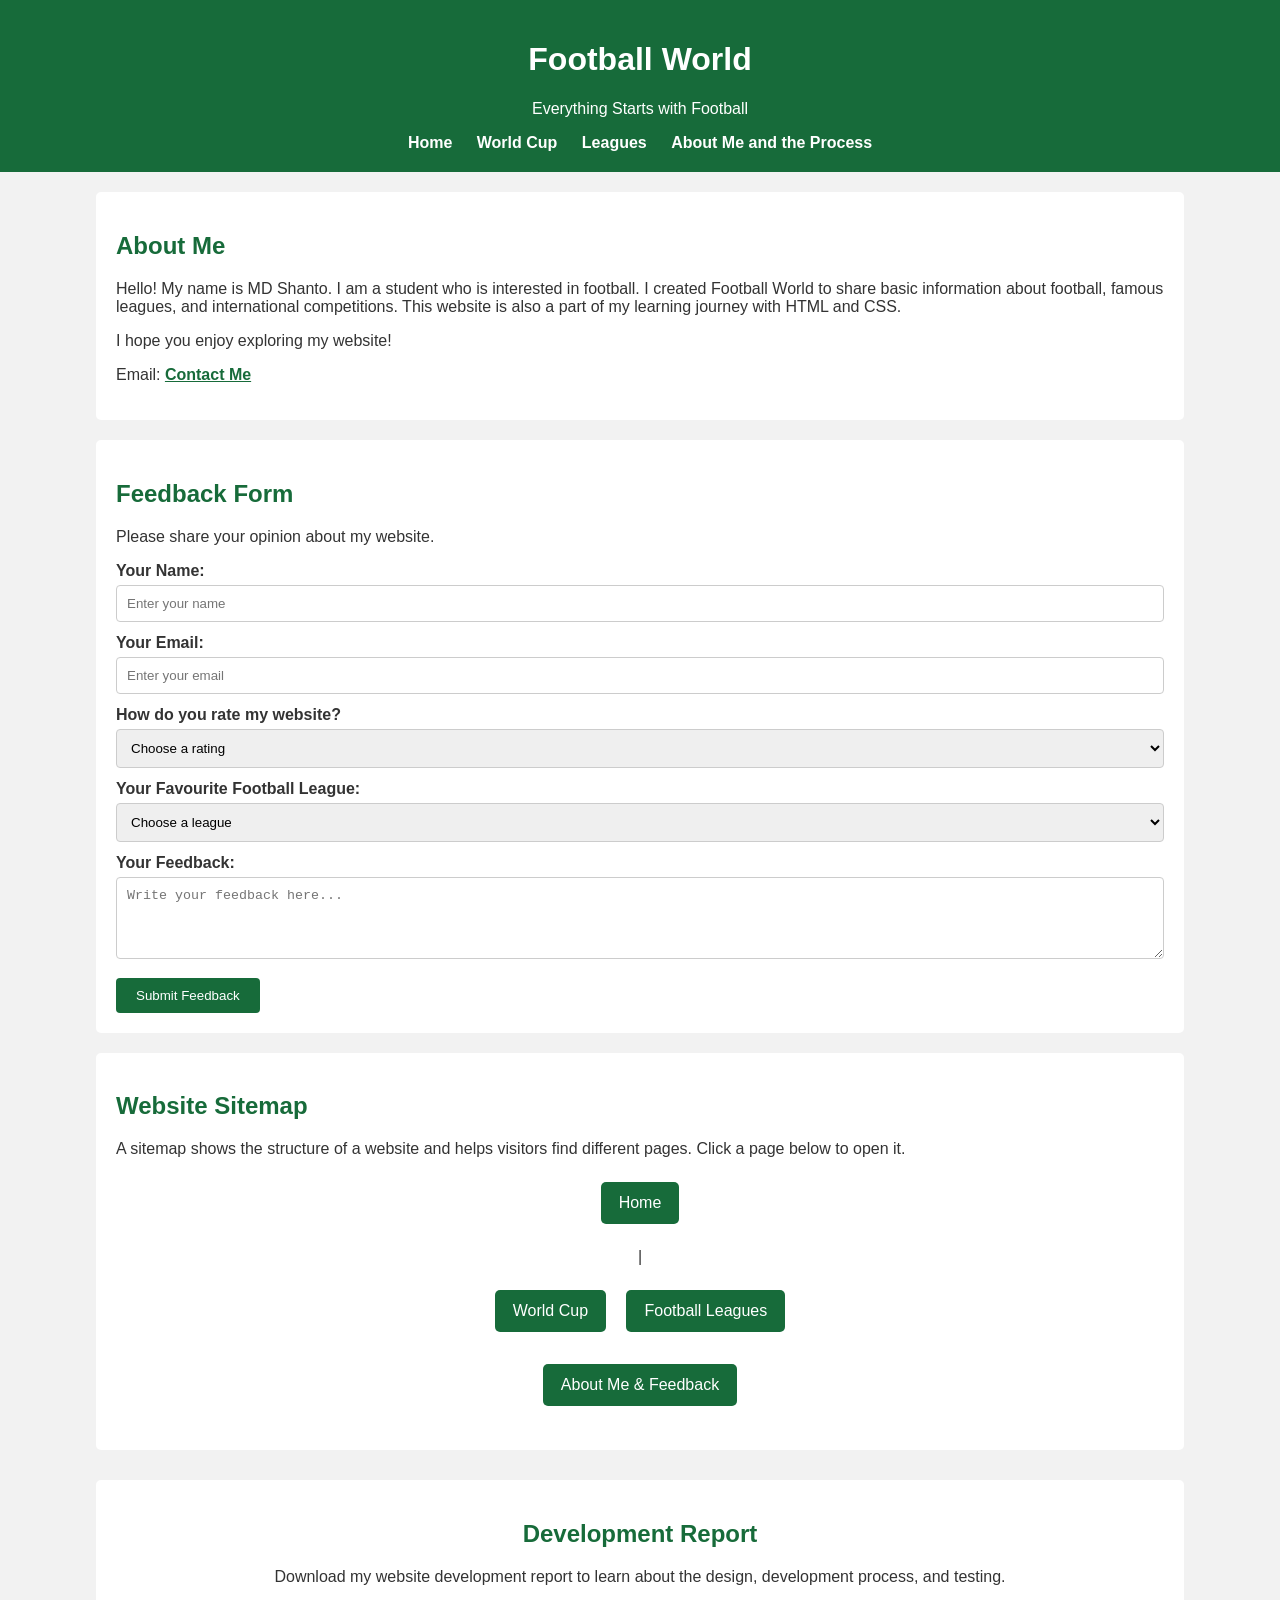
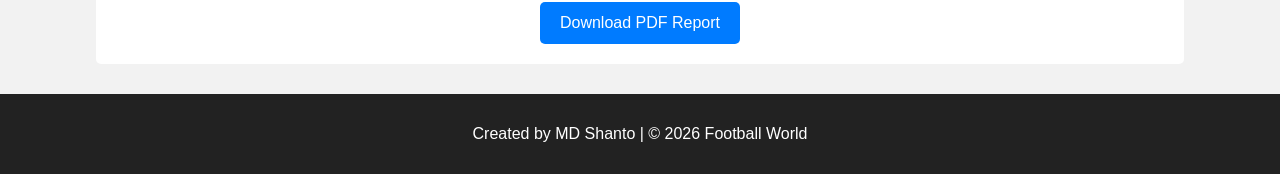
<file: about.html>
<!DOCTYPE html>
<html lang="en">

<head>
    <meta charset="UTF-8">
    <meta name="viewport" content="width=device-width, initial-scale=1.0">

    <title>About Me - Football World</title>

    <style>
        /* Basic Page Style */
        body {
            font-family: Arial, sans-serif;
            background-color: #f2f2f2;
            color: #333;
            margin: 0;
        }

        /* Header */
        header {
            background-color: #176b3a;
            color: white;
            text-align: center;
            padding: 20px;
        }

        /* Navigation */
        nav {
            margin-top: 15px;
        }

        nav a {
            color: white;
            text-decoration: none;
            margin: 10px;
            font-weight: bold;
        }

        nav a:hover {
            color: yellow;
        }

        /* Main Content */
        main {
            width: 85%;
            margin: 20px auto;
        }

        section {
            background-color: white;
            padding: 20px;
            margin-bottom: 20px;
            border-radius: 5px;
        }

        h2 {
            color: #176b3a;
        }

        /* Email Link */
        .email {
            color: #176b3a;
            font-weight: bold;
        }

        /* Feedback Form */
        label {
            display: block;
            margin-top: 12px;
            font-weight: bold;
        }

        input, select, textarea {
            width: 100%;
            padding: 10px;
            margin-top: 5px;
            border: 1px solid #ccc;
            border-radius: 4px;
            box-sizing: border-box;
        }

        button {
            background-color: #176b3a;
            color: white;
            padding: 10px 20px;
            margin-top: 15px;
            border: none;
            border-radius: 4px;
            cursor: pointer;
        }

        button:hover {
            background-color: #104b29;
        }
		/* Sitemap */
        .sitemap {
            text-align: center;
        }

        .sitemap a {
            display: inline-block;
            background-color: #176b3a;
            color: white;
            text-decoration: none;
            padding: 12px 18px;
            margin: 8px;
            border-radius: 5px;
        }

        .sitemap a:hover {
            background-color: #104b29;
        }
		.report {
    text-align: center;
    padding: 20px;
    margin: 30px auto;
}

.report a {
    display: inline-block;
    background-color: #007bff;
    color: white;
    padding: 12px 20px;
    text-decoration: none;
    border-radius: 5px;
}

.report a:hover {
    background-color: #0056b3;
}


        /* Footer */
        footer {
            background-color: #222;
            color: white;
            text-align: center;
            padding: 15px;
        }

        /* Mobile Layout */
        @media (max-width: 600px) {
            main {
                width: 95%;
            }

            nav a {
                display: inline-block;
                margin: 5px;
            }
        }
    </style>
</head>

<body>

    <!-- Header -->
    <header>
        <h1>Football World</h1>
        <p>Everything Starts with Football</p>

        <nav>
          <a href="index.html">Home</a>
            <a href="worldcup.html">World Cup</a>
            <a href="leagues.html">Leagues</a>
            <a href="about.html">About Me and the Process</a>
        </nav>
    </header>

    <!-- Main Content -->
    <main>

        <!-- About Me Section -->
        <section>
            <h2>About Me</h2>

            <p>
                Hello! My name is MD Shanto. I am a student who is
                interested in football.
                I created Football World to share basic information
                about football, famous leagues, and international
                competitions. This website is also a part of my
                learning journey with HTML and CSS.
            </p>

            <p>
                I hope you enjoy exploring my website!
            </p>

            <p>
                Email:
                <a class="email" href="mailto:hassan.shanto@knf.stud.vu.lt">
                    Contact Me
                </a>
            </p>
        </section>

        <!-- Feedback Form -->
        <section>
            <h2>Feedback Form</h2>

            <p>Please share your opinion about my website.</p>

            <form>

                <!-- Control 1 -->
                <label for="name">Your Name:</label>
                <input type="text" id="name" name="name"
                       placeholder="Enter your name" required>

                <!-- Control 2 -->
                <label for="email">Your Email:</label>
                <input type="email" id="email" name="email"
                       placeholder="Enter your email" required>

                <!-- Control 3 -->
                <label for="rating">How do you rate my website?</label>
                <select id="rating" name="rating" required>
                    <option value="">Choose a rating</option>
                    <option value="excellent">Excellent</option>
                    <option value="good">Good</option>
                    <option value="average">Average</option>
                    <option value="poor">Poor</option>
                </select>

                <!-- Control 4 -->
                <label for="favorite">Your Favourite Football League:</label>
                <select id="favorite" name="favorite">
                    <option value="">Choose a league</option>
                    <option value="premier-league">Premier League</option>
                    <option value="la-liga">La Liga</option>
                    <option value="bundesliga">Bundesliga</option>
                    <option value="serie-a">Serie A</option>
                    <option value="ligue-1">Ligue 1</option>
                </select>

                <!-- Control 5 -->
                <label for="message">Your Feedback:</label>
                <textarea id="message" name="message" rows="4"
                          placeholder="Write your feedback here..."
                          required></textarea>

                <button type="submit">Submit Feedback</button>

            </form>
        </section>
		<section>
            <h2>Website Sitemap</h2>

            <p>
                A sitemap shows the structure of a website
                and helps visitors find different pages.
                Click a page below to open it.
            </p>

            <div class="sitemap">

                <p>
                    <a href="index.html">Home</a>
                </p>

                <p>
                    |
                </p>

                <p>
                    <a href="WorldCup.html">World Cup</a>

                    <a href="Leagues.html">Football Leagues</a>
                </p>

                <p>
                    <a href="AboutMe.html">About Me & Feedback</a>

                </p>

            </div>
			
        </section>
		<section class="report">
    <h2>Development Report</h2>
    <p>
        Download my website development report to learn about
        the design, development process, and testing.
    </p>

    <a href="documents/development-report.pdf" Download>
        Download PDF Report
    </a>
</section>

    </main>

    <!-- Footer -->
    <footer>
        <p>Created by MD Shanto | &copy; 2026 Football World</p>
    </footer>

</body>
</html>
</file>
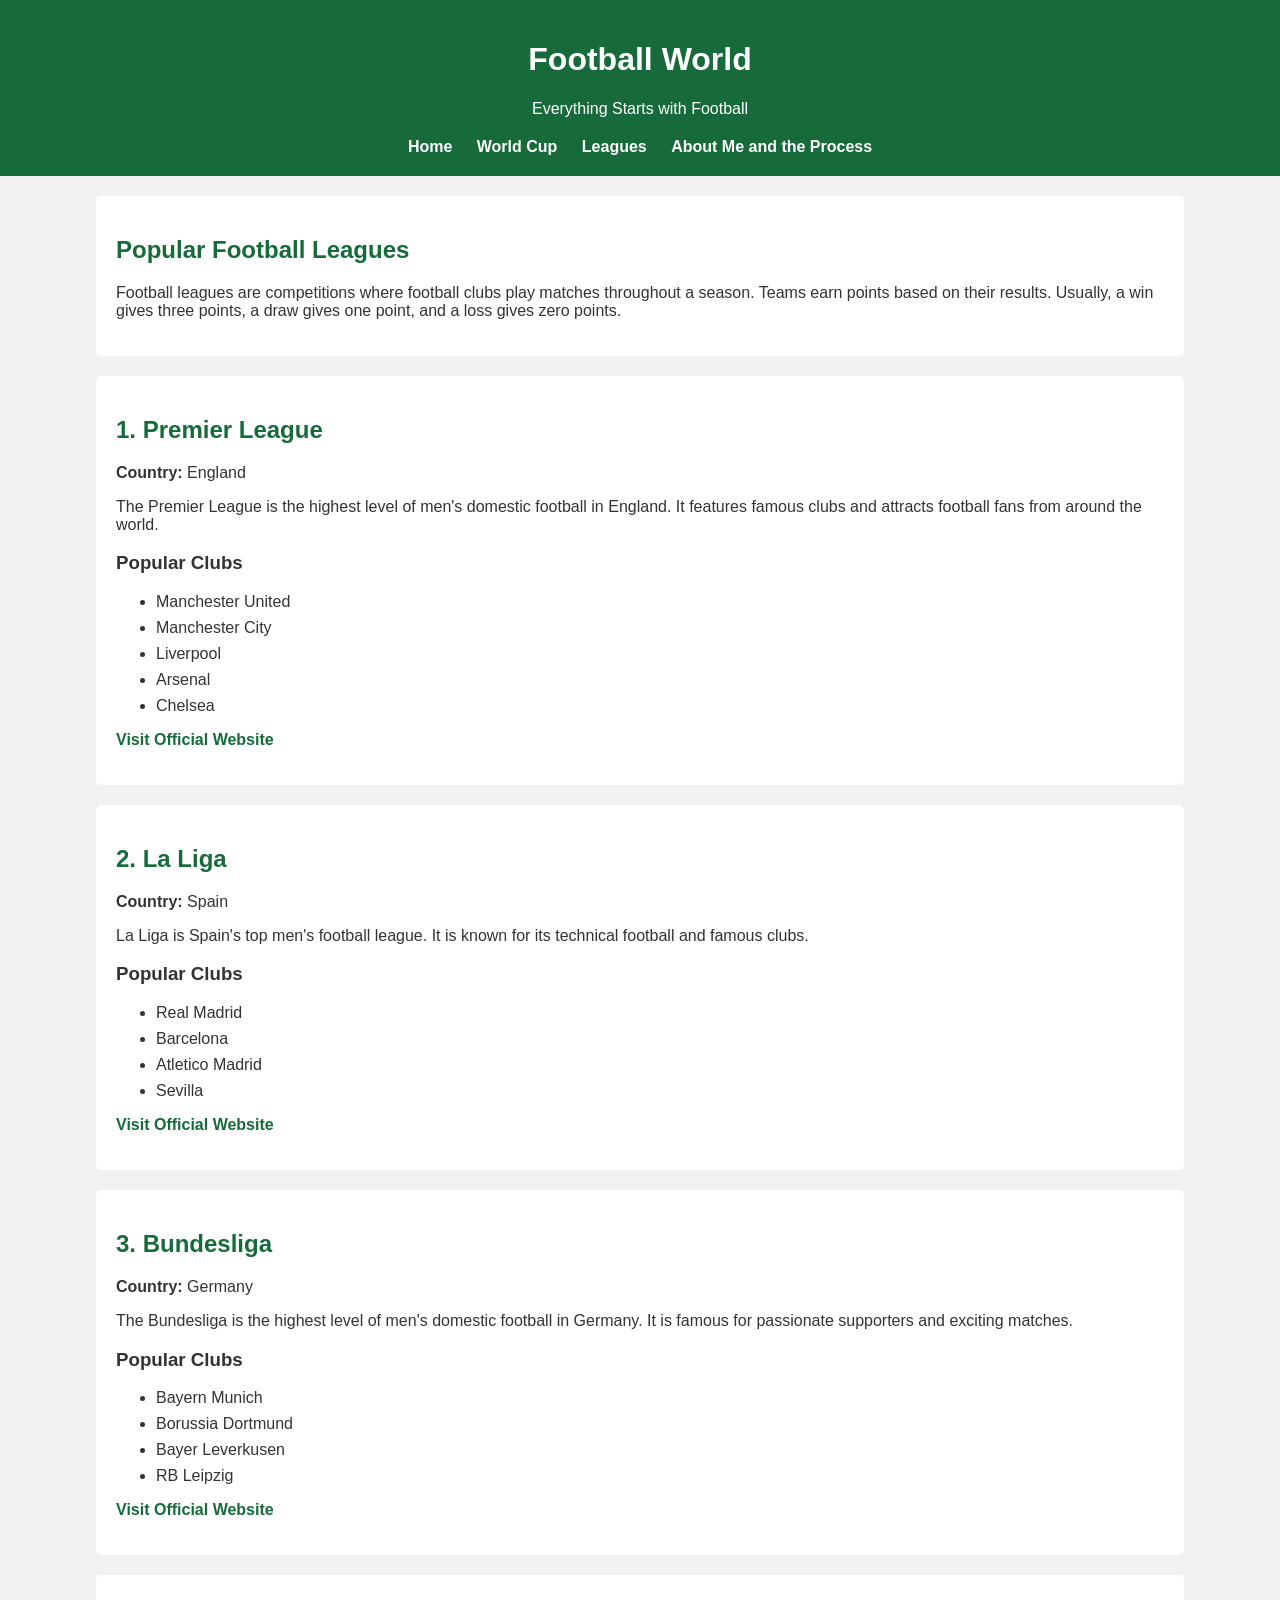
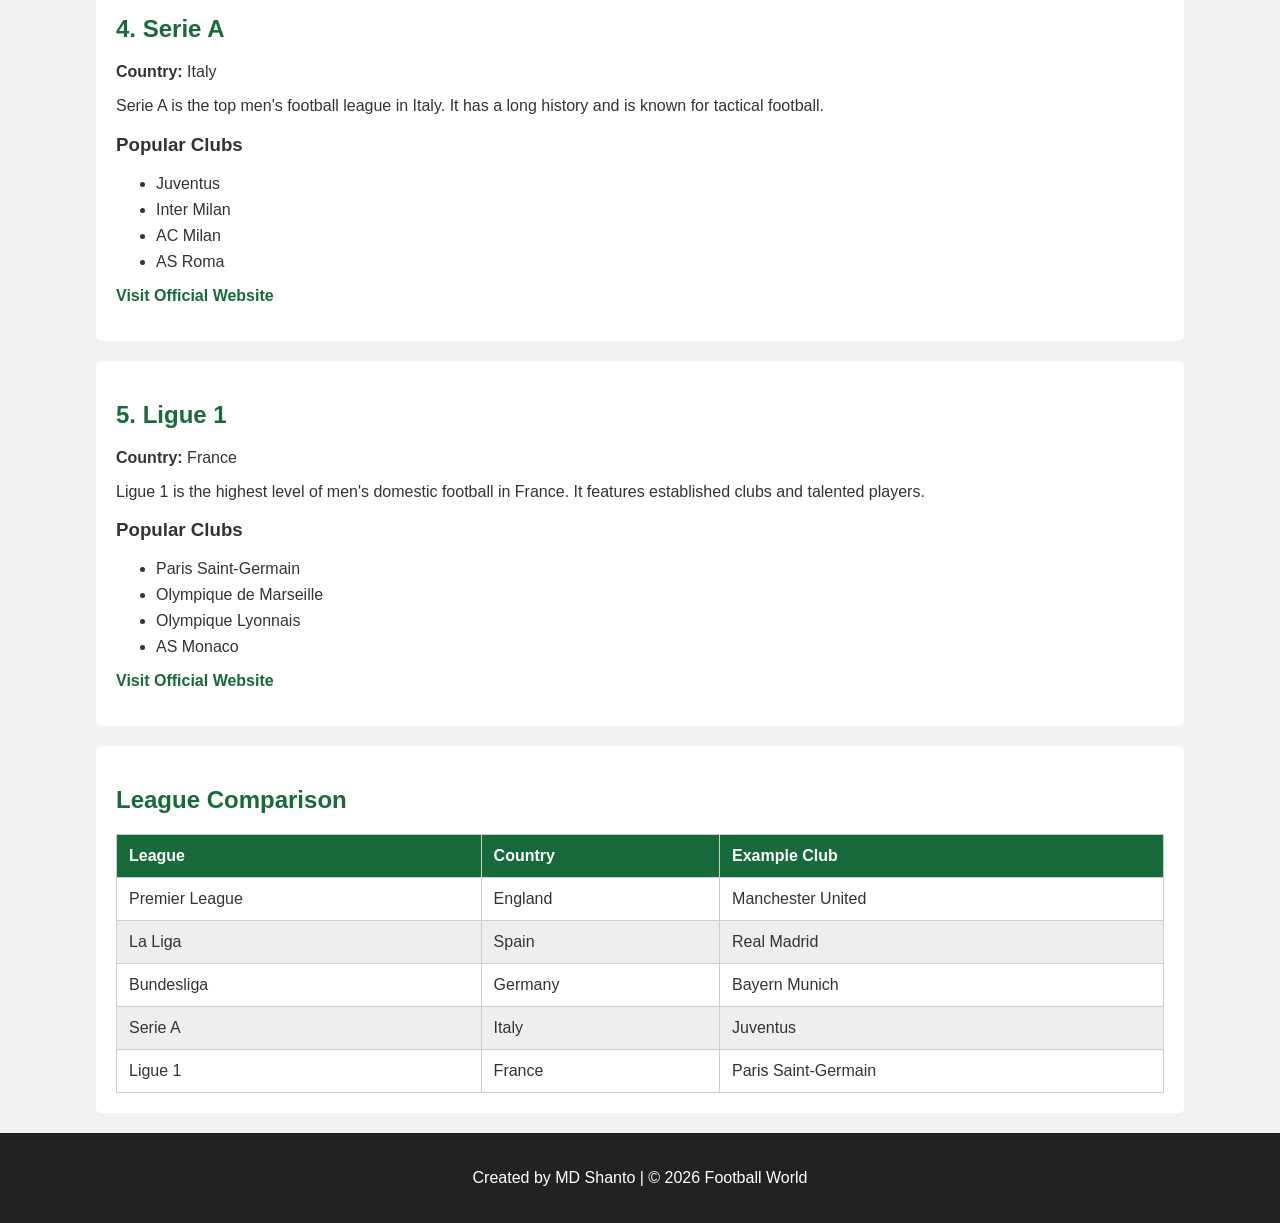
<file: leagues.html>
<!DOCTYPE html>
<html lang="en">

<head>
    <meta charset="UTF-8">
    <meta name="viewport" content="width=device-width, initial-scale=1.0">

    <title>Football Leagues - Football World</title>

    <link rel="stylesheet" href="Leagues.css">
</head>

<body>

    <!-- Header -->
    <header>
        <h1>Football World</h1>
        <p>Everything Starts with Football</p>

        <!-- Navigation Menu -->
        <nav>
            <a href="index.html">Home</a>
            <a href="worldcup.html">World Cup</a>
            <a href="leagues.html">Leagues</a>
            <a href="about.html">About Me and the Process</a>
        </nav>
    </header>

    <!-- Main Content -->
    <main>

        <!-- Introduction -->
        <section>
            <h2>Popular Football Leagues</h2>

            <p>
                Football leagues are competitions where football clubs
                play matches throughout a season. Teams earn points
                based on their results. Usually, a win gives three points,
                a draw gives one point, and a loss gives zero points.
            </p>
        </section>

        <!-- English League -->
        <section>
            <h2>1. Premier League</h2>

            <p><strong>Country:</strong> England</p>

            <p>
                The Premier League is the highest level of men's
                domestic football in England. It features famous clubs
                and attracts football fans from around the world.
            </p>

            <h3>Popular Clubs</h3>

            <ul>
                <li>Manchester United</li>
                <li>Manchester City</li>
                <li>Liverpool</li>
                <li>Arsenal</li>
                <li>Chelsea</li>
            </ul>

            <p>
                <a href="https://www.premierleague.com/"
                   target="_blank"
                   rel="noopener noreferrer">
                    Visit Official Website
                </a>
            </p>
        </section>

        <!-- Spanish League -->
        <section>
            <h2>2. La Liga</h2>

            <p><strong>Country:</strong> Spain</p>

            <p>
                La Liga is Spain's top men's football league.
                It is known for its technical football and famous clubs.
            </p>

            <h3>Popular Clubs</h3>

            <ul>
                <li>Real Madrid</li>
                <li>Barcelona</li>
                <li>Atletico Madrid</li>
                <li>Sevilla</li>
            </ul>

            <p>
                <a href="https://www.laliga.com/"
                   target="_blank"
                   rel="noopener noreferrer">
                    Visit Official Website
                </a>
            </p>
        </section>

        <!-- German League -->
        <section>
            <h2>3. Bundesliga</h2>

            <p><strong>Country:</strong> Germany</p>

            <p>
                The Bundesliga is the highest level of men's
                domestic football in Germany. It is famous for
                passionate supporters and exciting matches.
            </p>

            <h3>Popular Clubs</h3>

            <ul>
                <li>Bayern Munich</li>
                <li>Borussia Dortmund</li>
                <li>Bayer Leverkusen</li>
                <li>RB Leipzig</li>
            </ul>

            <p>
                <a href="https://www.bundesliga.com/"
                   target="_blank"
                   rel="noopener noreferrer">
                    Visit Official Website
                </a>
            </p>
        </section>

        <!-- Italian League -->
        <section>
            <h2>4. Serie A</h2>

            <p><strong>Country:</strong> Italy</p>

            <p>
                Serie A is the top men's football league in Italy.
                It has a long history and is known for tactical football.
            </p>

            <h3>Popular Clubs</h3>

            <ul>
                <li>Juventus</li>
                <li>Inter Milan</li>
                <li>AC Milan</li>
                <li>AS Roma</li>
            </ul>

            <p>
                <a href="https://www.legaseriea.it/"
                   target="_blank"
                   rel="noopener noreferrer">
                    Visit Official Website
                </a>
            </p>
        </section>

        <!-- French League -->
        <section>
            <h2>5. Ligue 1</h2>

            <p><strong>Country:</strong> France</p>

            <p>
                Ligue 1 is the highest level of men's domestic
                football in France. It features established clubs
                and talented players.
            </p>

            <h3>Popular Clubs</h3>

            <ul>
                <li>Paris Saint-Germain</li>
                <li>Olympique de Marseille</li>
                <li>Olympique Lyonnais</li>
                <li>AS Monaco</li>
            </ul>

            <p>
                <a href="https://www.ligue1.com/"
                   target="_blank"
                   rel="noopener noreferrer">
                    Visit Official Website
                </a>
            </p>
        </section>

        <!-- Comparison Table -->
        <section>
            <h2>League Comparison</h2>

            <table>
                <thead>
                    <tr>
                        <th>League</th>
                        <th>Country</th>
                        <th>Example Club</th>
                    </tr>
                </thead>

                <tbody>
                    <tr>
                        <td>Premier League</td>
                        <td>England</td>
                        <td>Manchester United</td>
                    </tr>

                    <tr>
                        <td>La Liga</td>
                        <td>Spain</td>
                        <td>Real Madrid</td>
                    </tr>

                    <tr>
                        <td>Bundesliga</td>
                        <td>Germany</td>
                        <td>Bayern Munich</td>
                    </tr>

                    <tr>
                        <td>Serie A</td>
                        <td>Italy</td>
                        <td>Juventus</td>
                    </tr>

                    <tr>
                        <td>Ligue 1</td>
                        <td>France</td>
                        <td>Paris Saint-Germain</td>
                    </tr>
                </tbody>
            </table>
        </section>

    </main>

    <!-- Footer -->
    <footer>
        <p>Created by MD Shanto | &copy; 2026 Football World</p>
    
    </footer>

</body>

</html>
</file>
<file: Leagues.css>
/* Basic Page Style */
body {
    font-family: Arial, sans-serif;
    background-color: #f2f2f2;
    color: #333333;
    margin: 0;
    padding: 0;
}

/* Header */
header {
    background-color: #176b3a;
    color: white;
    text-align: center;
    padding: 20px;
}

/* Navigation Menu */
nav {
    margin-top: 20px;
}

nav a {
    color: white;
    text-decoration: none;
    margin: 10px;
    font-weight: bold;
}

nav a:hover {
    color: yellow;
}

/* Main Content */
main {
    width: 85%;
    margin: 20px auto;
}

/* Content Sections */
section {
    background-color: white;
    padding: 20px;
    margin-bottom: 20px;
    border-radius: 5px;
}

/* Headings */
h2 {
    color: #176b3a;
}

h3 {
    color: #333333;
}

/* Lists */
li {
    margin-bottom: 8px;
}

/* Links Inside Sections */
section a {
    color: #176b3a;
    text-decoration: none;
    font-weight: bold;
}

section a:hover {
    color: #104b29;
    text-decoration: underline;
}

/* Comparison Table */
table {
    width: 100%;
    border-collapse: collapse;
    margin-top: 15px;
}

th, td {
    border: 1px solid #cccccc;
    padding: 12px;
    text-align: left;
}

th {
    background-color: #176b3a;
    color: white;
}

tr:nth-child(even) {
    background-color: #eeeeee;
}

/* Footer */
footer {
    background-color: #222222;
    color: white;
    text-align: center;
    padding: 20px;
}

/* Mobile-Friendly Design */
@media (max-width: 600px) {
    main {
        width: 95%;
    }

    nav a {
        display: inline-block;
        margin: 8px;
    }

    table {
        font-size: 12px;
    }
}
</file>
